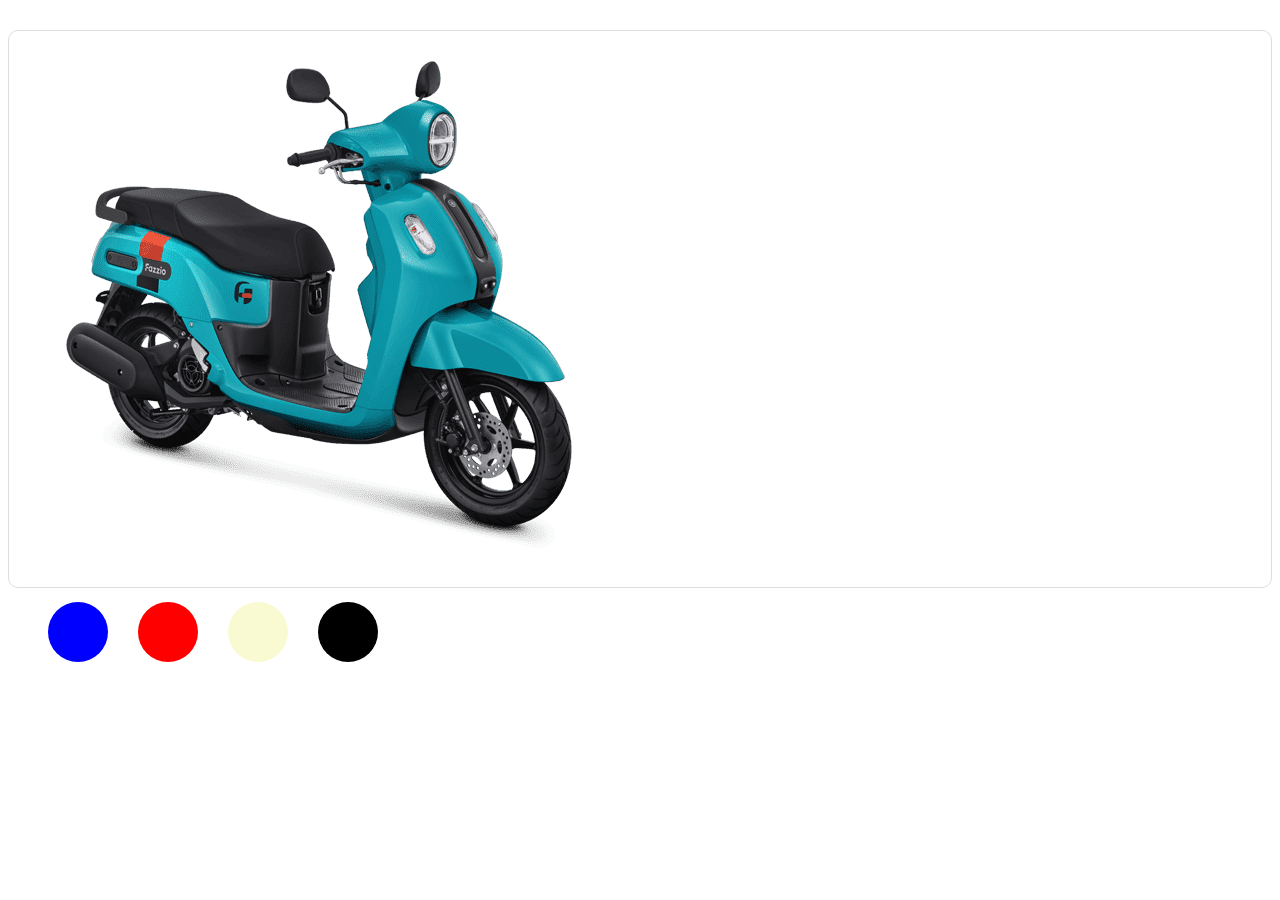
<file: product-tab.html>
<!DOCTYPE html>
<html lang="en">

<head>
    <meta charset="UTF-8">
    <meta http-equiv="X-UA-Compatible" content="IE=edge">
    <meta name="viewport" content="width=device-width, initial-scale=1.0">
    <title>Product Tab</title>

    <!-- CSS only -->
    <link href="https://cdn.jsdelivr.net/npm/bootstrap@5.2.2/dist/css/bootstrap.min.css" rel="stylesheet"
        integrity="sha384-Zenh87qX5JnK2Jl0vWa8Ck2rdkQ2Bzep5IDxbcnCeuOxjzrPF/et3URy9Bv1WTRi" crossorigin="anonymous">
    <link href="style.css" rel="stylesheet">
</head>

<body>

    <div class="container">
        <div class="tab-group">
            <div class="tab-content-wrap">
                <div class="tab-content-custom" id="tab1content">
                    <img src="image/blue.png" />
                </div>

                <div class="tab-content-custom" id="tab2content">
                    <img src="image/red.png" />
                </div>

                <div class="tab-content-custom" id="tab3content">
                    <img src="image/cream.png" />
                </div>

                <div class="tab-content-custom" id="tab4content">
                    <img src="image/black.png" />
                </div>
            </div>


            <ul id="tabs">
                <li><a id="tab1" class="blue">Blue</a></li>
                <li><a id="tab2" class="red">Red</a></li>
                <li><a id="tab3" class="cream">Cream</a></li>
                <li><a id="tab4" class="black">Black</a></li>
            </ul>
        </div>
    </div>




    <script src="https://ajax.googleapis.com/ajax/libs/jquery/3.6.1/jquery.min.js"></script>
    <script src="script.js"></script>

    <!-- JavaScript Bundle with Popper -->
    <script src="https://cdn.jsdelivr.net/npm/bootstrap@5.2.2/dist/js/bootstrap.bundle.min.js"
        integrity="sha384-OERcA2EqjJCMA+/3y+gxIOqMEjwtxJY7qPCqsdltbNJuaOe923+mo//f6V8Qbsw3"
        crossorigin="anonymous"></script>
</body>

</html>
</file>
<file: style.css>
#tab-group{
    display: flex;
    flex-direction: column;
    width: 100%;
    align-content: center;
    /* margin: 0 auto; */
}

.tab-content-wrap{
    border: 1px solid #dedede;
    padding: 30px;
    margin: 30px 0px;
    border-radius: 10px;
    /* align-content: center; */
    /* justify-content: center; */
    /* margin: 0 auto; */
}

#tabs{
    display: flex;
    gap: 30px;
}

#tabs li{
    list-style: none;
}

#tabs li a{
    cursor: pointer;
    text-decoration: none;
    padding: 30px;
    border-radius: 30px;
    font-size: 0;
}

#tabs li .blue{
    background: blue;
}

#tabs li .red{
    background: red;
}

#tabs li .cream{
    background: lightgoldenrodyellow;
}

#tabs li .black{
    background: black;
}
</file>
